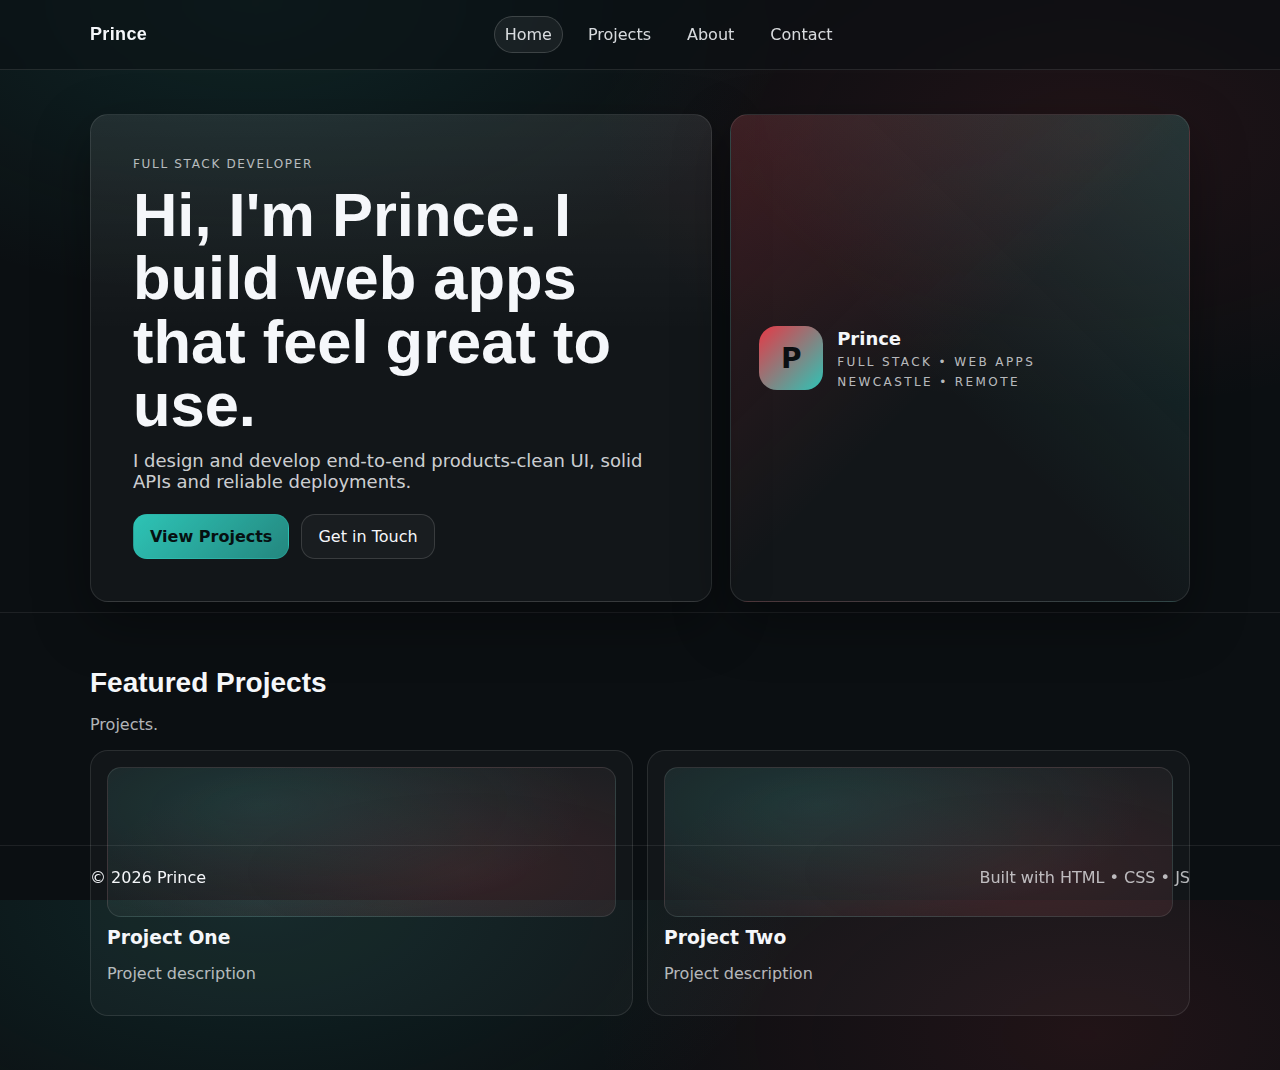
<file: index.html>
<!DOCTYPE html>
<html lang="en">
<head>
    <meta charset="UTF-8">
    <meta name="viewport" content="width=device-width, initial-scale=1.0">
    <title>Portfolio | Prince</title>
    <link rel="stylesheet" href="style.css">
</head>
<body>
    <header class="site-header">
        <div class="container header-inner">
            <a class="logo" href="index.html">Prince</a>

            <button class="menu-btn" id="menuBtn" aria-label="Open menu" aria-expanded="false">
                ☰
            </button>

            <nav class="site-nav" id="siteNav" aria-label="Main navigation">
                <a class="nav-link active" href="index.html">Home</a>
                <a class="nav-link" href="projects.html">Projects</a>
                <a class="nav-link" href="about.html">About</a>
                <a class="nav-link nav-cta" href="contact.html">Contact</a>
            </nav>
        <div>
    </header>

    <main>
        <section class="hero">
            <div class="container hero-inner">
                <div class="hero-text">
                    <p class="kicker">Full Stack Developer</p>
                    <h1>Hi, I'm Prince. I build web apps that feel great to use.</h1>
                    <p class="subhead">I design and develop end-to-end products-clean UI, solid APIs and reliable deployments.</p>

                    <div class="hero-actions">
                        <a class="btn primary" href="projects.html">View Projects</a>
                        <a class="btn ghost" href="contact.html">Get in Touch</a>
                    </div>
                </div>

                <div class="hero-card" aria-label="Profile card">
                    <div class="avatar" aria-hidden="true">P</div>
                    <div>
                        <p class="card-title">Prince</p>
                        <p class="card-muted">Full Stack • Web Apps</p>
                        <p class="card-muted">Newcastle • Remote</p>
                    </div>
                </div>
            </div>
        </section>

        <section class="section">
            <div class="container section-head">
                <h2>Featured Projects</h2>
                <p class="muted">Projects.</p>
            </div>

            <div class="container grid">
                <article class="project-card">
                    <a class="thumb" href="projects.html" aria-label="Project One"></a>
                    <h3>Project One</h3>
                    <p class="muted">Project description</p>
                </article>

                <article class="project-card">
                    <a class="thumb" href="projects.html" aria-label="Project One"></a>
                    <h3>Project Two</h3>
                    <p class="muted">Project description</p>
                </article>
            </div>
        </section>
    </main>

    <footer class="site-footer">
        <div class="container footer-inner">
           <span>© <span id="year"></span> Prince</span> 
           <span class="muted">Built with HTML • CSS • JS</span>
        </div>
    </footer>
   

    <script src="script.js"></script>

    <button id="toTop" class="to-top" aria-label="Back to top">↑</button>
</body>
</html>
</file>
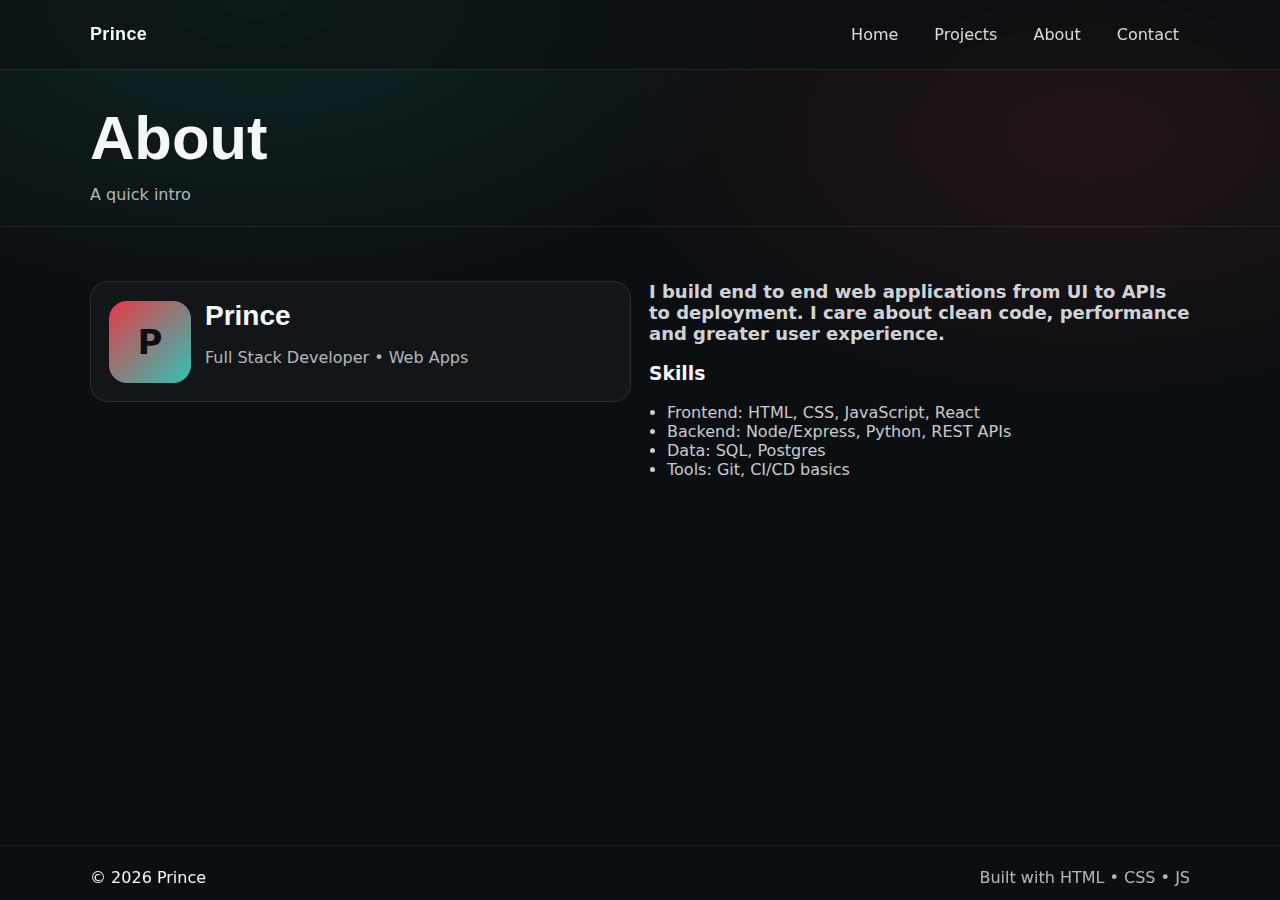
<file: about.html>
<!DOCTYPE html>
<html lang="en">
<head>
    <meta charset="UTF-8">
    <meta name="viewport" content="width=device-width, initial-scale=1.0">
    <title>About | Prince</title>
    <link rel="stylesheet" href="style.css">
</head>
<body>
    <header class="site-header">
        <div class="container header-inner">
            <a class="logo" href="index.html">Prince</a>

            <nav class="site-nav" aria-label="Main navigation">
                <a  class="nav-link" href="index.html">Home</a>
                <a  class="nav-link" href="projects.html">Projects</a>
                <a  class="nav-link" href="about.html">About</a>
                <a  class="nav-link" href="contact.html">Contact</a>
            </nav>
        </div>
    </header>

    <main>
        <section class="page-hero">
            <div class="container">
                <h1>About</h1>
                <p class="muted">A quick intro</p>
            </div>
        </section>

        <section class="section">
            <div class="container two-col">
                <div class="about-card">
                    <div class="avatar big" aria-hidden="true">P</div>
                    <div>
                        <h2 class="h2-tight">Prince</h2>
                        <p class="muted">Full Stack Developer • Web Apps</p>
                    </div>
                </div>

                <div>
                    <p class="lead">
                        I build end to end web applications from UI to APIs to deployment. I care about clean code, performance and greater user experience.
                    </p>

                    <h3>Skills</h3>
                    <ul class="list">
                        <li>Frontend: HTML, CSS, JavaScript, React</li>
                        <li>Backend: Node/Express, Python, REST APIs</li>
                        <li>Data: SQL, Postgres</li>
                        <li>Tools: Git, CI/CD basics</li>
                    </ul>
                </div>
            </div>
        </section>
    </main>

    <footer class="site-footer">
        <div class="container footer-inner">
            <span>© <span id="year"></span> Prince</span>
            <span class="muted">Built with HTML • CSS • JS</span>
        </div>
    </footer>

    <script src="script.js"></script>
</body>
</html>
</file>
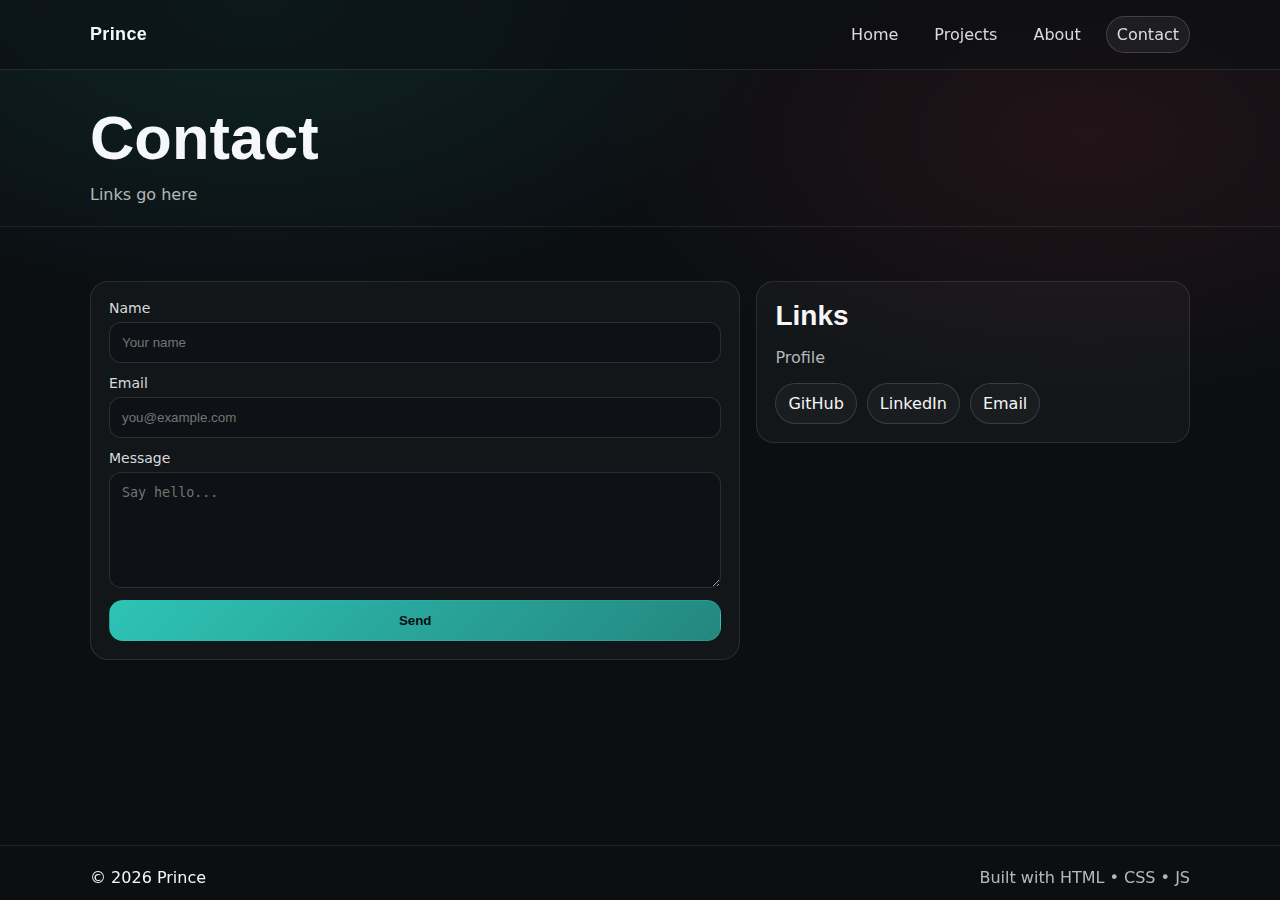
<file: contact.html>
<!DOCTYPE html>
<html lang="en">
<head>
    <meta charset="UTF-8">
    <meta name="viewport" content="width=device-width, initial-scale=1.0">
    <title>Contact | Prince</title>
    <link rel="stylesheet" href="style.css">
</head>
<body>
    <header class="site-header">
        <div class="container header-inner">
            <a class="logo" href="index.html">Prince</a>

            <button class="menu-btn" id="menuBtn" aria-label="Open menu" aria-expanded="false">
                ☰
            </button>

            <nav class="site-nav" id="siteNav" aria-label="Main navigation">
                <a  class="nav-link" href="index.html">Home</a>
                <a  class="nav-link" href="projects.html">Projects</a>
                <a  class="nav-link" href="about.html">About</a>
                <a  class="nav-link nav-cta active" href="contact.html">Contact</a>
            </nav>
        </div>
    </header>

    <main>
        <section class="page-hero">
            <div class="container">
                <h1>Contact</h1>
                <p class="muted">Links go here</p>
            </div>
        </section>

        <section class="section">
            <div class="container contact-grid">
                <form 
                    class="form" 
                    action="https://formspree.io/f/xvzbznwb" 
                    method="POST"
                >
                    <label>
                        Name
                        <input type="text" name="name" placeholder="Your name" />
                    </label>

                    <label>
                        Email
                        <input type="email" name="email" placeholder="you@example.com">
                    </label>

                    <label>
                        Message
                        <textarea rows="6" name="message" placeholder="Say hello..."></textarea>
                    </label>

                    <button class="btn primary" type="submit">Send</button>
                </form>

                <div class="contact-card">
                    <h2 class="h2-tight">Links</h2>
                    <p class="muted">Profile</p>

                    <div class="link-list">
                        <a class="pill-link" href="https://github.com/pr1nc301" target="_blank" rel="noopener noreferrer">GitHub</a>
                        <a class="pill-link" href="#" onclick="return false;">LinkedIn</a>
                        <a class="pill-link" href="mailto:austenohaeri@icloud.com">Email</a>
                    </div>
                </div>
            </div>
        </section>
    </main>

    <footer class="site-footer">
        <div class="container footer-inner">
            <span>© <span id="year"></span> Prince</span>
            <span class="muted">Built with HTML • CSS • JS</span>
        </div>
    </footer>

    <script src="script.js"></script>

    <button id="toTop" class="to-top" aria-label="Back to top">↑</button>
</body>
</html>
</file>
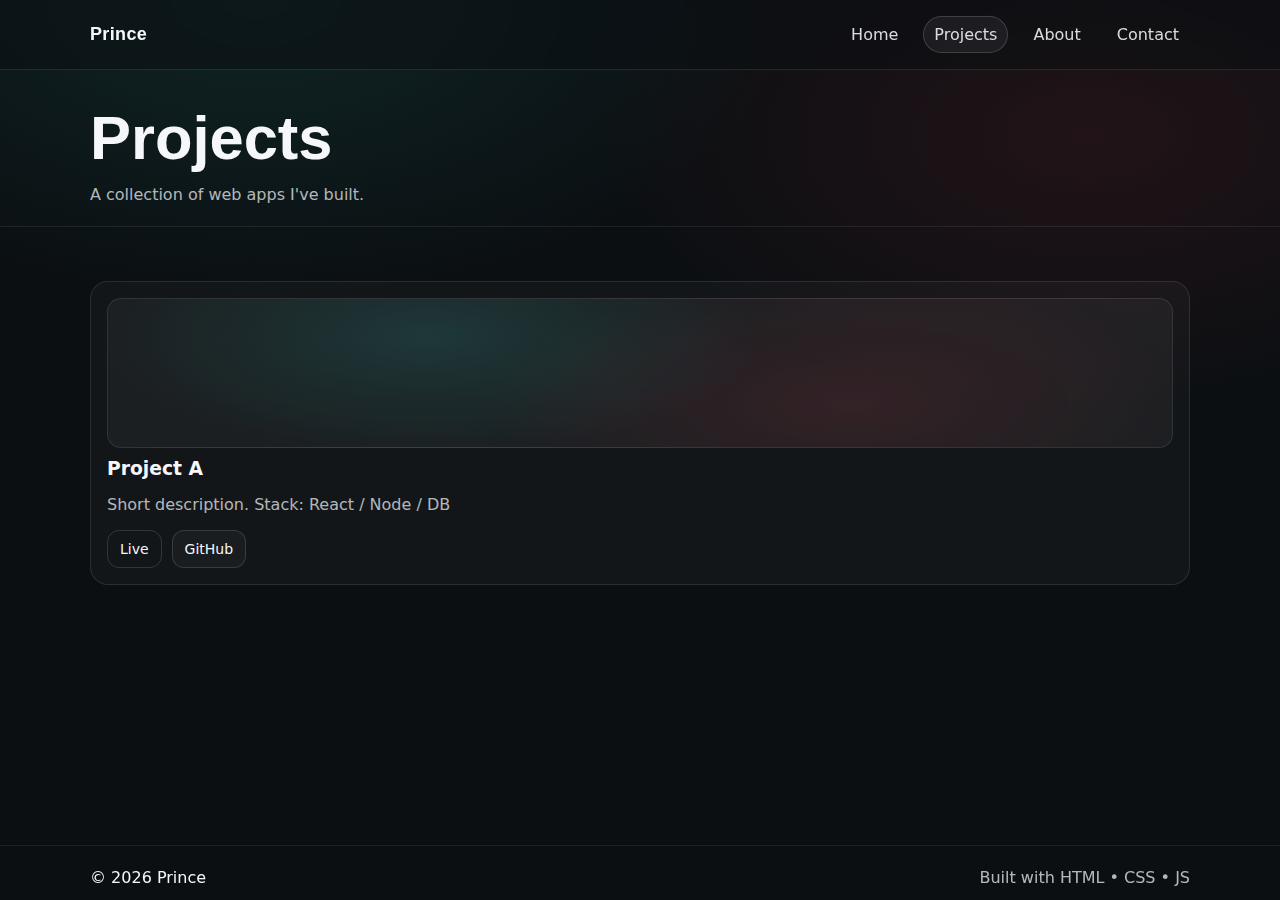
<file: projects.html>
<!DOCTYPE html>
<html lang="en">
<head>
    <meta charset="UTF-8">
    <meta name="viewport" content="width=device-width, initial-scale=1.0">
    <title>Projects | Prince</title>
    <link rel="stylesheet" href="style.css">
</head>
<body>
    <header class="site-header">
        <div class="container header-inner">
            <a class="logo" href="index.html">Prince</a>

            <nav class="site-nav" aria-label="Main navigation">
                <a class="nav-link" href="index.html">Home</a>
                <a class="nav-link active" href="projects.html">Projects</a>
                <a class="nav-link" href="about.html">About</a>
                <a class="nav-link nav-cta" href="contact.html">Contact</a>
            </nav>
        </div>
    </header>

    <main>
        <section class="page-hero">
            <div class="container">
                <h1>Projects</h1>
                <p class="muted">A collection of web apps I've built. </p>
            </div>
        </section>

        <section class="section">
            <div class="container grid">
                <!--Replace image/title-->
                <article class="project-card">
                    <a class="thumb" href="#" aria-label="Project A"></a>
                    <h3>Project A</h3>
                    <p class="muted">Short description. Stack: React / Node / DB</p>
                    <div class="card-actions">
                      <a class="btn mini" href="#" onclick="return false;">Live</a>
                      <a class="btn mini ghost" href="#" onclick="return false;">GitHub</a>
                    </div>
                  </article>
            </div>
        </section>
    </main>

    <footer class="site-footer">
        <div class="container footer-inner">
            <span>© <span id="year"></span> Prince</span>
            <span class="muted">Built with HTML • CSS • JS</span>
        </div>
    </footer>

    <script src="script.js"></script>
</body>
</html>
</file>
<file: style.css>
:root {
    --bg: #0b0f12;
    --surface: #141a1f;
    --surface-2: #0f1419;
    --text: #f5f7fa;
    --muted: rgba(245,247,250,.72);

    /* Red + Green accents (balanced) */
    --red: #e63946;
    --green: #2ec4b6;

    --radius: 18px;
    --border: 1px solid rgba(255,255,255,.10);
    --shadow: 0 20px 55px rgba(0,0,0,.35);
}

* {
    box-sizing: border-box;
}

html, body {
    height: 100%;
}

body {
    margin: 0;
    font-family: ui-sans-serif, system-ui, -apple-system, "Segoe UI", Roboto, Helvetica, Arial;
    background: radial-gradient(900px 500px at 20% 0%, rgba(46,196,182,.12), transparent 60%),
    radial-gradient(900px 500px at 85% 15%, rgba(230,57,70,.10), transparent 55%),
    var(--bg);
    color: var(--text);
}

a {
    color: inherit;
    text-decoration: none;
}

.container {
    width: min(1100px, calc(100% - 32px));
    margin: 0 auto;
}

.site-header {
    position: sticky;
    top: 0;
    z-index: 10;
    backdrop-filter: blur(10px);
    background: rgba(11,15,18,.55);
    border-bottom: var(--border);
}

.header-inner{
    display:flex;
    align-items:center;
    justify-content:space-between;
    padding: 16px 0;
}

.logo {
    font-weight: 900;
    letter-spacing: .02em;
    font-size: 18px;
    font-family:'Lucida Sans', 'Lucida Sans Regular', 'Lucida Grande', 'Lucida Sans Unicode', Geneva, Verdana, sans-serif;
}

.site-nav {
    display: flex;
    gap: 14px;
    align-items: center;
    flex-wrap: wrap;
}

.nav-link {
    padding: 8px 10px;
    border-radius: 999px;
    border: 1px solid transparent;
    color: rgba(245, 247, 250, .88);
}

.nav-link:hover {
    border-color: rgba(255, 255, 255, .14);
    background: rgba(255, 255, 255, .04);
}

.nav-link.active {
    border-color: rgba(255, 255, 255, .16);
    background: rgba(255, 255, 255, .06);
}

.nav-cta {
    border-radius: rgba(46, 196, 182, .35);
}

.hero {
    padding: 44px 0 10px;
}

.hero-inner {
    display: grid;
    grid-template-columns: 1.15fr .85fr;
    gap: 18px;
    align-items: stretch;
}

.hero-text {
  background: linear-gradient(180deg, rgba(255,255,255,.06), transparent 45%),rgba(255,255,255,.03);
  border: var(--border);
  border-radius: var(--radius);
  padding: 42px;
  box-shadow: var(--shadow);
}

.kicker {
  margin:0 0 12px;
  letter-spacing: .14em;
  text-transform: uppercase;
  font-size: 12px;
  color: var(--muted);
}

h1 {
    margin: 0 0 14px;
    font-size: clamp(36px, 4.8vw, 62px);
    line-height: 1.03;
    font-family:'Lucida Sans', 'Lucida Sans Regular', 'Lucida Grande', 'Lucida Sans Unicode', Geneva, Verdana, sans-serif
}

.subhead {
    margin: 0 0 22px;
    font-size: 18px;
    color: rgba(245, 247, 250, .84);
    max-width: 60ch;
    
}

.hero-actions {
    display: flex;
    gap: 12px;
    flex-wrap: wrap;
}

.btn {
    display: inline-flex;
    align-items: center;
    justify-content: center;
    padding: 12px 16px;
    border-radius: 14px;
    border: 1px solid rgba(255, 255, 255, .14);
    background: transparent;
    color: var(--text);
    cursor: pointer;
}

.btn.primary {
    background: linear-gradient(135deg, var(--green), rgba(46,196,182,.65));
    color: #061011;
    border-color: rgba(46,196,182,.30);
    font-weight: 800;
}
  
.btn.ghost {
    background: rgba(255,255,255,.03);
}

.btn.mini {
    padding: 10px 12px;
    border-radius: 12px;
    font-size: 14px;
}

.hero-card {
    position: relative;
    overflow: hidden;
    border-radius: var(--radius);
    border: var(--border);
    background: linear-gradient(135deg, rgba(230,57,70,.18), transparent 50%),
    linear-gradient(225deg, rgba(46,196,182,.16), transparent 55%),
    rgba(255,255,255,.03);
    padding: 28px;
    box-shadow: var(--shadow);
    display: flex;
    gap: 14px;
    align-items: center;
    min-height: 220px;
}

.avatar {
    width: 64px;
    height: 64px;
    border-radius: 18px;
    background: linear-gradient(135deg, var(--red), var(--green));
    display: grid;
    place-items: center;
    font-weight: 900;
    font-size: 28px;
    color: #0b0f12;
}

.avatar.big {
    width: 82px;
    height: 82px;
    font-size: 34px;
}

.card-title {
    margin: 0;
    font-weight: 900;
    font-size: 18px;
}

.card-muted {
    margin: 6px 0 0;
    color: rgba(245, 247, 250, .74);
    letter-spacing: .20em;
    text-transform: uppercase;
    font-size: 12px;
}

.section {
    padding: 54px 0;
    border-top: 1px solid rgba(255, 255, 255, .08);
}

.section-head {
    margin-bottom: 14px;
}

h2 {
    margin: 0 0 8px;
    font-size: 28px;
    font-family: 'Lucida Sans', 'Lucida Sans Regular', 'Lucida Grande', 'Lucida Sans Unicode', Geneva, Verdana, sans-serif;
}

.muted {
    color: var(--muted);
}

.page-hero {
    padding: 36px 0 6px;
}

.profile-img{
    width: 82px;
    height: 82px;
    border-radius: 18px;
    object-fit: cover;
    border: 1px solid rgba(255,255,255,.14);
    box-shadow: 0 12px 30px rgba(0,0,0,.35);
}

.profile-img.large {
    width: 160px;
    height: 160px;
    border-radius: 22px;
}

.grid {
    display: grid;
    grid-template-columns: repeat(auto-fit, minmax(240px, 1fr));
    gap: 14px;
}

.project-card{
    border-radius: var(--radius);
    border: var(--border);
    background: rgba(255,255,255,.03);
    padding: 16px;
}

.project-card h3 {
    margin: 10px 0 6px;
}

.thumb{
    display:block;
    height: 150px;
    border-radius: 14px;
    border: 1px solid rgba(255,255,255,.10);
    background:radial-gradient(600px 220px at 30% 25%, rgba(46,196,182,.15), transparent 55%), radial-gradient(600px 220px at 70% 70%, rgba(230,57,70,.12), transparent 60%), rgba(255,255,255,.04);
}
  
.card-actions{
    display:flex;
    gap: 10px;
    margin-top: 12px;
}
  
.page-hero{
    padding: 36px 0 6px;
}

.two-col{
    display:grid;
    grid-template-columns: 1fr 1fr;
    gap: 18px;
    align-items:start;
}

.about-card{
    display:flex;
    gap: 14px;
    align-items:center;
    padding: 18px;
    border-radius: var(--radius);
    border: var(--border);
    background: rgba(255,255,255,.03);
}
  
.h2-tight { 
    margin: 0 0 6px; 
}
  
.lead{
    font-size: 18px;
    color: rgba(245,247,250,.86);
    margin-top: 0;
    font-weight: bold;
}  

.list{
    margin: 10px 0 0;
    padding-left: 18px;
    color: rgba(245,247,250,.82);
}

.contact-grid{
    display:grid;
    grid-template-columns: 1.2fr .8fr;
    gap: 16px;
    align-items:start;
}

.form{
    border-radius: var(--radius);
    border: var(--border);
    background: rgba(255,255,255,.03);
    padding: 18px;
    display:grid;
    gap: 12px;
}

label{
    display:grid;
    gap: 6px;
    color: rgba(245,247,250,.88);
    font-size: 14px;
}
  
input, textarea{
    width: 100%;
    padding: 12px 12px;
    border-radius: 12px;
    border: 1px solid rgba(255,255,255,.12);
    background: rgba(11,15,18,.55);
    color: var(--text);
}

input:focus, textarea:focus{
    outline: 2px solid rgba(46,196,182,.35);
    border-color: rgba(46,196,182,.35);
}

.contact-card{
    border-radius: var(--radius);
    border: var(--border);
    background: rgba(255,255,255,.03);
    padding: 18px;
}
  
.link-list { 
    display:flex; 
    gap: 10px; 
    flex-wrap: wrap; 
    margin-top: 10px; 
}

.pill-link{
    padding: 10px 12px;
    border-radius: 999px;
    border: 1px solid rgba(255,255,255,.14);
    background: rgba(255,255,255,.03);
}

.menu-btn{
    display:none;
    padding: 8px 12px;
    border-radius: 999px;
    border: 1px solid rgba(255,255,255,.14);
    background: rgba(255,255,255,.03);
    color: var(--text);
    cursor:pointer;
}

.to-top{
    position: fixed;
    right: 16px;
    bottom: 16px;
    width: 44px;
    height: 44px;
    border-radius: 999px;
    border: 1px solid rgba(255,255,255,.14);
    background: rgba(11,15,18,.75);
    color: var(--text);
    cursor:pointer;
    display:none;
    backdrop-filter: blur(10px);
}

.reveal{
    opacity: 0;
    transform: translateY(14px);
    transition: opacity .6s ease, transform .6s ease;
}

.reveal.show{
    opacity: 1;
    transform: translateY(0);
}
  
  
  
.site-footer {
    border-top: 1px solid rgba(255, 255, 255, .08);
    padding: 22px 0;
    position:fixed;
    left:0px;
    bottom:10px;
    height:30px;
    width:100%;
}

.footer-inner {
    display: flex;
    justify-content: space-between;
    gap: 10px;
    flex-wrap: wrap;
}

@media (max-width: 900px){
    .hero-inner { 
        grid-template-columns: 1fr; 
    }
    .hero-text { 
        padding: 28px; 
    }
    .two-col { 
        grid-template-columns: 1fr; 
    }
    .contact-grid { 
        grid-template-columns: 1fr; 
    }
}

@media (max-width: 760px){
    .menu-btn { 
        display:inline-flex;
    }
    .site-nav{
      display:none;
      width: 100%;
      margin-top: 12px;
      padding: 12px;
      border-radius: 16px;
      border: var(--border);
      background: rgba(11,15,18,.60);
    }
    .site-nav.open { 
        display:flex; 
    }
    .header-inner { 
        align-items:flex-start; 
        flex-direction: column; 
    }
  }
</file>
